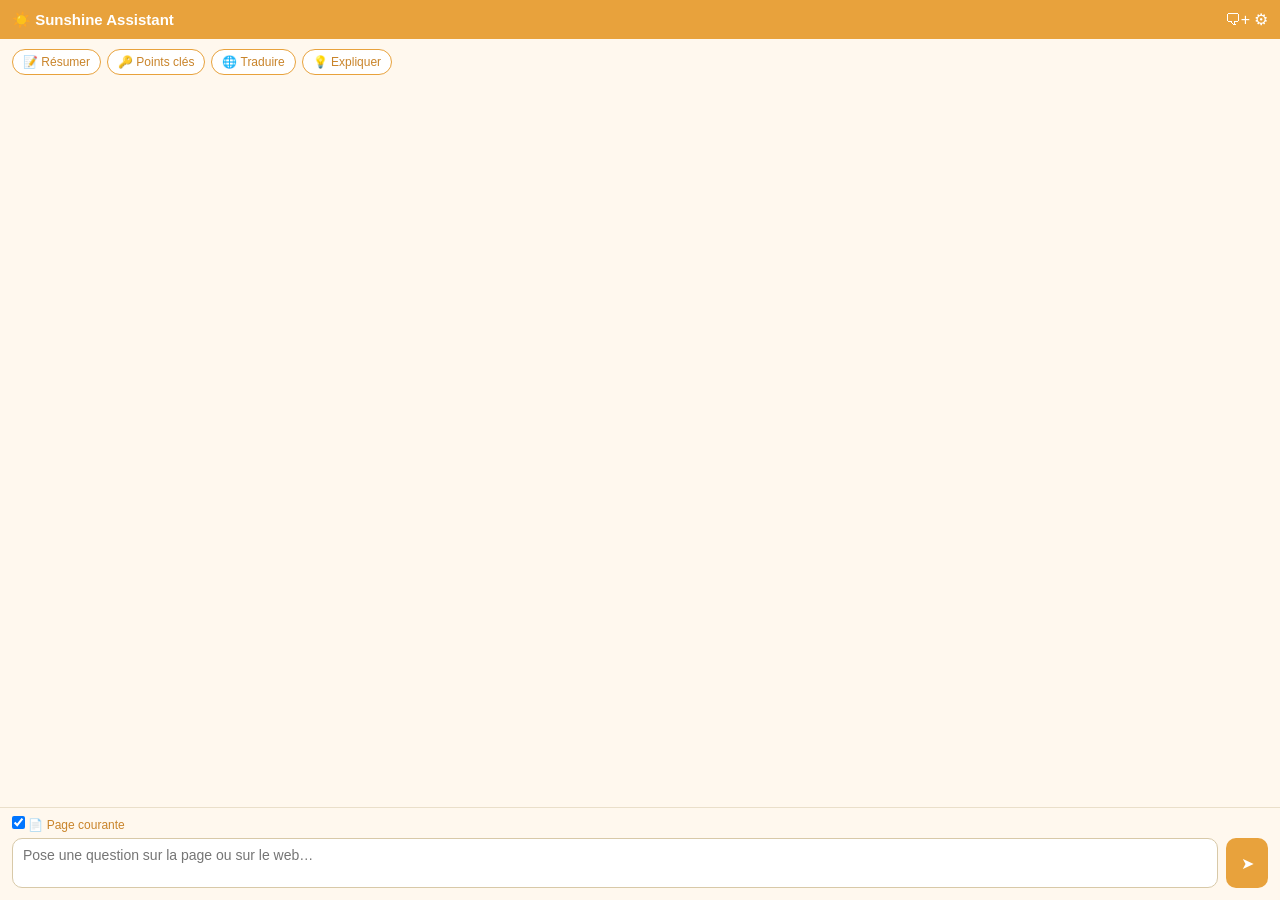
<file: extensions/sunshine-assistant/panel.html>
<!DOCTYPE html>
<html lang="fr">
<head>
  <meta charset="utf-8">
  <title>Sunshine Assistant</title>
  <link rel="stylesheet" href="panel.css">
</head>
<body>
  <header>
    <h1>☀️ Sunshine Assistant</h1>
    <div>
      <button id="new-chat" data-i18n-title="newChat" title="Nouvelle conversation">🗨+</button>
      <button id="settings-toggle" data-i18n-title="settings" title="Réglages">⚙</button>
    </div>
  </header>

  <section id="settings" hidden>
    <h2 data-i18n="settingsTitle">Backend Mistral 7B</h2>
    <label class="radio">
      <input type="radio" name="backend" value="ollama" checked>
      <span data-i18n="backendOllama">Ollama local (privé, gratuit)</span>
    </label>
    <div class="field" data-backend="ollama">
      <label><span data-i18n="ollamaUrl">URL d'Ollama</span>
        <input id="ollama-url" type="text" placeholder="http://localhost:11434">
      </label>
      <label><span data-i18n="model">Modèle</span>
        <input id="ollama-model" type="text" placeholder="mistral:7b">
      </label>
    </div>
    <label class="radio">
      <input type="radio" name="backend" value="mistral">
      <span data-i18n="backendMistral">API Mistral AI (cloud, clé requise)</span>
    </label>
    <div class="field" data-backend="mistral">
      <label><span data-i18n="apiKey">Clé d'API</span>
        <input id="mistral-key" type="password" data-i18n-placeholder="apiKeyPlaceholder" placeholder="clé api.mistral.ai">
      </label>
      <label><span data-i18n="model">Modèle</span>
        <input id="mistral-model" type="text" placeholder="open-mistral-7b">
      </label>
    </div>
    <div class="settings-actions">
      <button id="settings-save" data-i18n="save">Enregistrer</button>
      <button id="settings-test" data-i18n="test">Tester la connexion</button>
    </div>
    <p id="settings-status"></p>
  </section>

  <section id="quick-actions">
    <button data-prompt-key="promptSummarize" data-i18n="qaSummarize">📝 Résumer</button>
    <button data-prompt-key="promptKeypoints" data-i18n="qaKeypoints">🔑 Points clés</button>
    <button data-prompt-key="promptTranslate" data-i18n="qaTranslate">🌐 Traduire</button>
    <button data-prompt-key="promptExplain" data-i18n="qaExplain">💡 Expliquer</button>
  </section>

  <main id="messages" aria-live="polite"></main>

  <footer>
    <label id="context-toggle" data-i18n-title="usePageTitle"
           title="Joindre le contenu de l'onglet actif à la question">
      <input type="checkbox" id="use-page" checked>
      <span data-i18n="usePage">📄 Page courante</span>
    </label>
    <div id="composer">
      <textarea id="input" rows="2" data-i18n-placeholder="inputPlaceholder"
        placeholder="Pose une question sur la page ou sur le web…"></textarea>
      <button id="send" title="Envoyer">➤</button>
    </div>
  </footer>

  <script type="module" src="panel.js"></script>
</body>
</html>
</file>
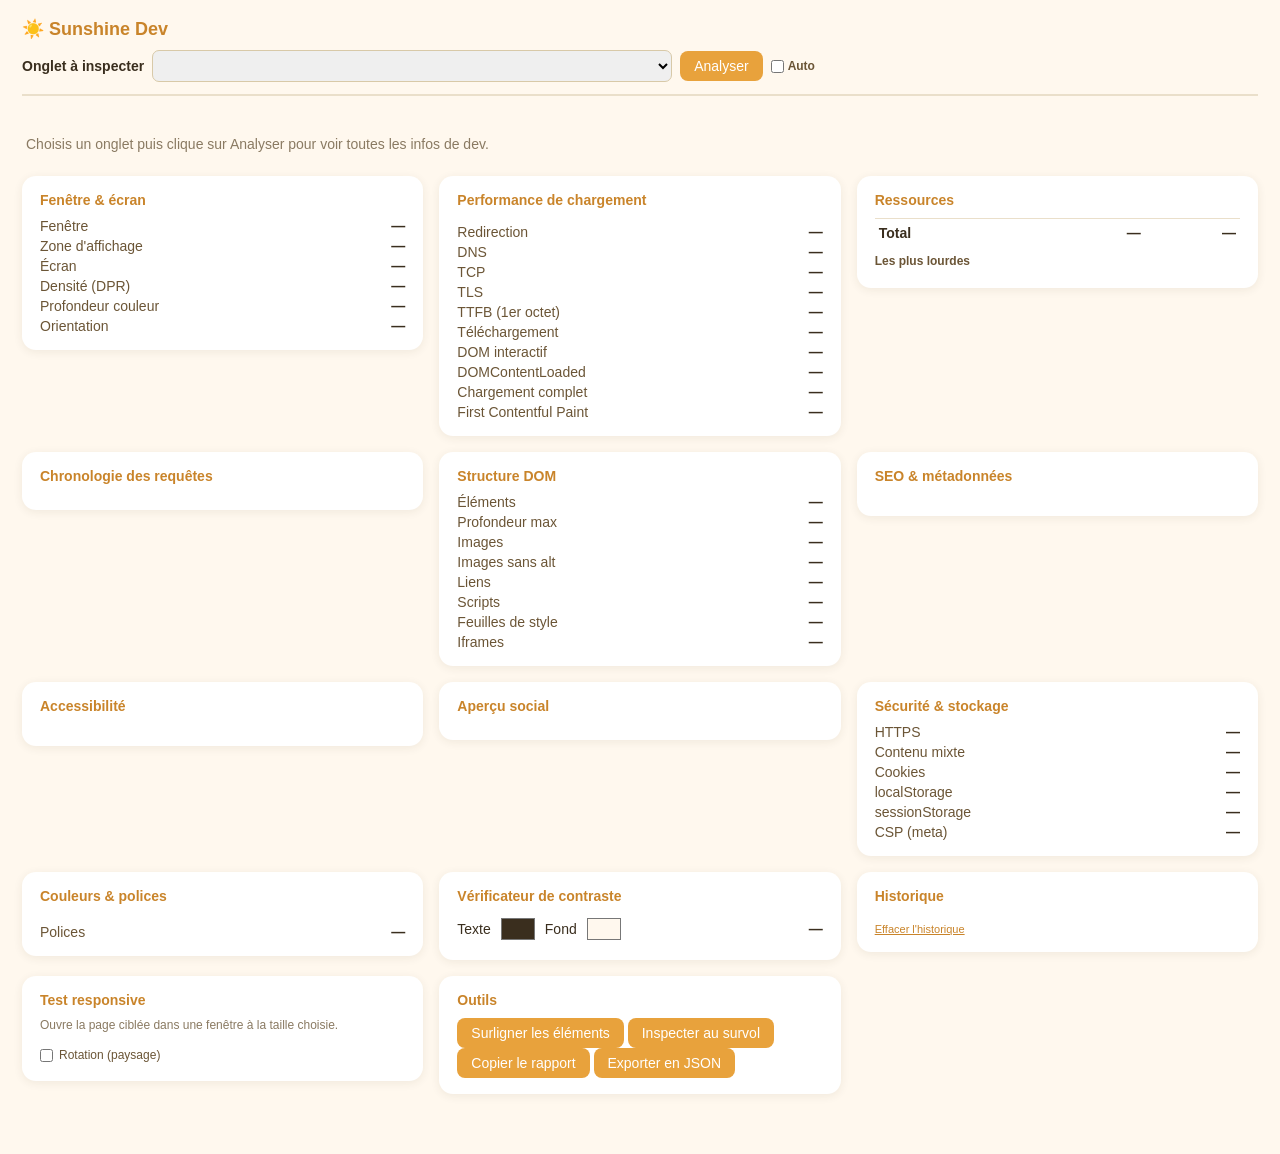
<file: extensions/sunshine-dev/devwindow.html>
<!DOCTYPE html>
<html lang="fr">
<head>
  <meta charset="utf-8">
  <title>Sunshine Dev</title>
  <link rel="stylesheet" href="dashboard.css">
</head>
<body>
  <header>
    <h1>☀️ <span data-i18n="appTitle">Sunshine Dev</span>
      <span id="overall" class="grade" hidden></span></h1>
    <div class="target">
      <label data-i18n="targetLabel" for="target">Onglet à inspecter</label>
      <select id="target"></select>
      <button id="analyze" data-i18n="analyzeBtn">Analyser</button>
      <label class="auto"><input type="checkbox" id="auto">
        <span data-i18n="autoRefresh">Auto</span></label>
    </div>
  </header>

  <p id="empty" data-i18n="emptyState">
    Choisis un onglet puis clique sur Analyser pour voir toutes les infos de dev.
  </p>

  <main id="results" hidden>
    <section class="card">
      <h2 data-i18n="secWindow">Fenêtre &amp; écran</h2>
      <dl>
        <dt data-i18n="mWindowSize">Fenêtre</dt><dd id="v-window">—</dd>
        <dt data-i18n="mViewport">Zone d'affichage</dt><dd id="v-viewport">—</dd>
        <dt data-i18n="mScreen">Écran</dt><dd id="v-screen">—</dd>
        <dt data-i18n="mDpr">Densité (DPR)</dt><dd id="v-dpr">—</dd>
        <dt data-i18n="mColorDepth">Profondeur couleur</dt><dd id="v-colordepth">—</dd>
        <dt data-i18n="mOrientation">Orientation</dt><dd id="v-orientation">—</dd>
      </dl>
    </section>

    <section class="card">
      <h2><span data-i18n="secPerf">Performance de chargement</span>
        <span id="grade-perf" class="grade mini" hidden></span></h2>
      <ul id="perf-list" class="checks"></ul>
      <dl>
        <dt data-i18n="mRedirect">Redirection</dt><dd id="v-redirect">—</dd>
        <dt data-i18n="mDns">DNS</dt><dd id="v-dns">—</dd>
        <dt data-i18n="mTcp">TCP</dt><dd id="v-tcp">—</dd>
        <dt data-i18n="mTls">TLS</dt><dd id="v-tls">—</dd>
        <dt data-i18n="mTtfb">TTFB (1er octet)</dt><dd id="v-ttfb">—</dd>
        <dt data-i18n="mDownload">Téléchargement</dt><dd id="v-download">—</dd>
        <dt data-i18n="mDomInteractive">DOM interactif</dt><dd id="v-dominteractive">—</dd>
        <dt data-i18n="mDcl">DOMContentLoaded</dt><dd id="v-dcl">—</dd>
        <dt data-i18n="mLoad">Chargement complet</dt><dd id="v-load">—</dd>
        <dt data-i18n="mFcp">First Contentful Paint</dt><dd id="v-fcp">—</dd>
      </dl>
    </section>

    <section class="card">
      <h2 data-i18n="secResources">Ressources</h2>
      <table class="res">
        <tbody id="res-rows"></tbody>
        <tfoot>
          <tr><th data-i18n="mResTotal">Total</th><td id="v-rescount">—</td>
            <td id="v-restransfer">—</td></tr>
        </tfoot>
      </table>
      <h3 data-i18n="mHeaviest">Les plus lourdes</h3>
      <ol id="heaviest" class="heaviest"></ol>
    </section>

    <section class="card">
      <h2 data-i18n="secWaterfall">Chronologie des requêtes</h2>
      <div id="waterfall" class="waterfall"></div>
    </section>

    <section class="card">
      <h2 data-i18n="secDom">Structure DOM</h2>
      <dl>
        <dt data-i18n="mElements">Éléments</dt><dd id="v-elements">—</dd>
        <dt data-i18n="mMaxDepth">Profondeur max</dt><dd id="v-maxdepth">—</dd>
        <dt data-i18n="mImages">Images</dt><dd id="v-images">—</dd>
        <dt data-i18n="mImagesNoAlt">Images sans alt</dt><dd id="v-imagesnoalt">—</dd>
        <dt data-i18n="mLinks">Liens</dt><dd id="v-links">—</dd>
        <dt data-i18n="mScripts">Scripts</dt><dd id="v-scripts">—</dd>
        <dt data-i18n="mStylesheets">Feuilles de style</dt><dd id="v-stylesheets">—</dd>
        <dt data-i18n="mIframes">Iframes</dt><dd id="v-iframes">—</dd>
      </dl>
    </section>

    <section class="card">
      <h2><span data-i18n="secSeo">SEO &amp; métadonnées</span>
        <span id="grade-seo" class="grade mini" hidden></span></h2>
      <ul id="seo-list" class="checks"></ul>
    </section>

    <section class="card">
      <h2><span data-i18n="secA11y">Accessibilité</span>
        <span id="grade-a11y" class="grade mini" hidden></span></h2>
      <ul id="a11y-list" class="checks"></ul>
    </section>

    <section class="card">
      <h2 data-i18n="secSocial">Aperçu social</h2>
      <div id="social" class="social"></div>
    </section>

    <section class="card">
      <h2 data-i18n="secSecurity">Sécurité &amp; stockage</h2>
      <dl>
        <dt data-i18n="mHttps">HTTPS</dt><dd id="v-https">—</dd>
        <dt data-i18n="mMixed">Contenu mixte</dt><dd id="v-mixed">—</dd>
        <dt data-i18n="mCookies">Cookies</dt><dd id="v-cookies">—</dd>
        <dt data-i18n="mLocalStorage">localStorage</dt><dd id="v-localstorage">—</dd>
        <dt data-i18n="mSessionStorage">sessionStorage</dt><dd id="v-sessionstorage">—</dd>
        <dt data-i18n="mCsp">CSP (meta)</dt><dd id="v-csp">—</dd>
      </dl>
    </section>

    <section class="card">
      <h2 data-i18n="secColors">Couleurs &amp; polices</h2>
      <div id="palette" class="palette"></div>
      <dl>
        <dt data-i18n="mFonts">Polices</dt><dd id="v-fonts">—</dd>
      </dl>
    </section>

    <section class="card">
      <h2 data-i18n="secContrast">Vérificateur de contraste</h2>
      <div class="contrast">
        <label data-i18n="contrastFg">Texte</label>
        <input type="color" id="c-fg" value="#3a2e1e">
        <label data-i18n="contrastBg">Fond</label>
        <input type="color" id="c-bg" value="#fff8ee">
        <span id="c-result" class="c-result">—</span>
      </div>
    </section>

    <section class="card">
      <h2 data-i18n="secHistory">Historique</h2>
      <ol id="history" class="history"></ol>
      <a href="#" id="history-clear" data-i18n="historyClear">Effacer l'historique</a>
    </section>

    <section class="card">
      <h2 data-i18n="secResponsive">Test responsive</h2>
      <p class="hint" data-i18n="breakpointHint">Ouvre la page ciblée dans une fenêtre à la taille choisie.</p>
      <div id="breakpoints" class="breakpoints"></div>
      <label class="rotate">
        <input type="checkbox" id="rotate"> <span data-i18n="rotateBtn">Rotation (paysage)</span>
      </label>
    </section>

    <section class="card">
      <h2 data-i18n="secTools">Outils</h2>
      <button id="highlight" data-i18n="toolHighlight">Surligner les éléments</button>
      <button id="inspect" data-i18n="toolHover">Inspecter au survol</button>
      <button id="copy" data-i18n="toolCopy">Copier le rapport</button>
      <button id="copy-json" data-i18n="toolJson">Exporter en JSON</button>
      <span id="tool-status"></span>
    </section>
  </main>

  <script type="module" src="dashboard.js"></script>
</body>
</html>
</file>
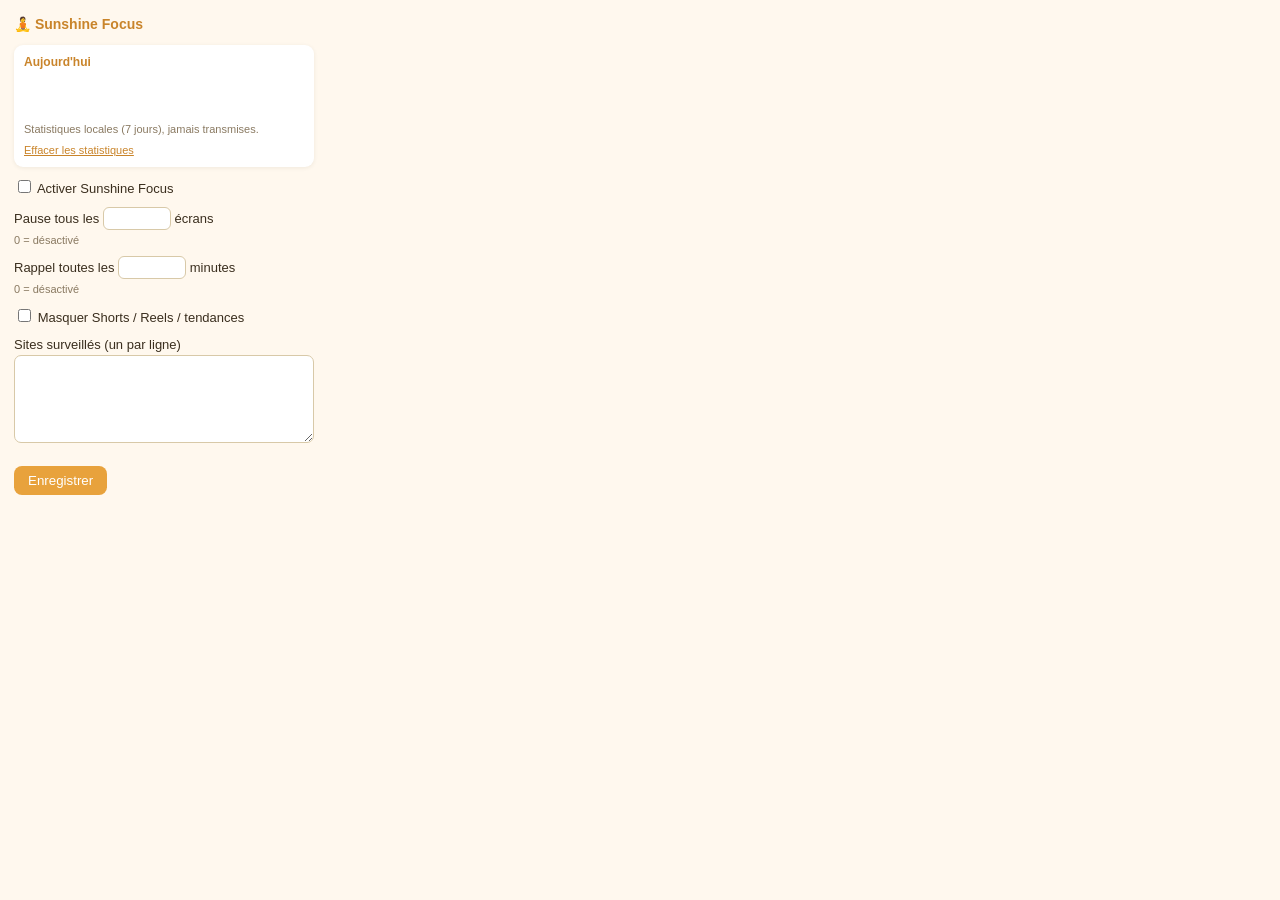
<file: extensions/sunshine-focus/popup.html>
<!DOCTYPE html>
<html lang="fr">
<head>
  <meta charset="utf-8">
  <style>
    body { width: 300px; margin: 0; padding: 14px;
           font: 13px/1.5 "Segoe UI", Arial, sans-serif;
           color: #3A2E1E; background: #FFF8EE; }
    h1 { font-size: 14px; margin: 0 0 10px; color: #C9842A; }
    #stats { background: #fff; border-radius: 9px; padding: 8px 10px;
             margin-bottom: 10px; box-shadow: 0 1px 4px rgba(58,46,30,.08); }
    #stats h2 { font-size: 12px; margin: 0 0 4px; color: #C9842A; }
    #stats p { margin: 0 0 4px; font-weight: 600; }
    #stats ul { margin: 0 0 4px; padding-left: 18px; }
    #stats li { margin: 1px 0; }
    #stats-week { display: flex; align-items: flex-end; gap: 4px;
                  height: 42px; margin: 6px 0 2px; }
    #stats-week .bar { flex: 1; display: flex; flex-direction: column;
                       justify-content: flex-end; align-items: center;
                       height: 100%; font-size: 9px; color: #8a7a62; }
    #stats-week .bar i { display: block; width: 100%;
                         background: #E8A23C; border-radius: 3px 3px 0 0;
                         min-height: 2px; }
    #stats-week .bar.today i { background: #C9842A; }
    #stats-clear { display: inline-block; margin-top: 4px;
                   font-size: 11px; color: #C9842A; }
    label { display: block; margin: 8px 0; }
    .num { width: 56px; }
    textarea { width: 100%; box-sizing: border-box; height: 88px;
               border: 1px solid #d8c9a8; border-radius: 7px; padding: 6px; }
    input[type="number"] { border: 1px solid #d8c9a8; border-radius: 6px;
                           padding: 3px 5px; }
    button { margin-top: 10px; padding: 7px 14px; border: 0;
             border-radius: 8px; background: #E8A23C; color: #fff;
             cursor: pointer; }
    button:hover { background: #C9842A; }
    #status { margin-left: 8px; color: #3e7a2e; }
    .hint { color: #8a7a62; font-size: 11px; margin-top: 2px; }
  </style>
</head>
<body>
  <h1 data-i18n="title">🧘 Sunshine Focus</h1>

  <div id="stats">
    <h2 data-i18n="statsToday">Aujourd'hui</h2>
    <p id="stats-total"></p>
    <ul id="stats-sites"></ul>
    <div id="stats-week" title=""></div>
    <div class="hint" data-i18n="statsHint">Statistiques locales (7 jours), jamais transmises.</div>
    <a href="#" id="stats-clear" data-i18n="statsClear">Effacer les statistiques</a>
  </div>

  <label><input type="checkbox" id="enabled">
    <span data-i18n="enable">Activer Sunshine Focus</span></label>
  <label><span data-i18n="pauseEvery">Pause tous les</span>
    <input type="number" id="screens" class="num" min="0" max="100">
    <span data-i18n="screensSuffix">écrans</span>
    <div class="hint" data-i18n="zeroOff">0 = désactivé</div>
  </label>
  <label><span data-i18n="remindEvery">Rappel toutes les</span>
    <input type="number" id="minutes" class="num" min="0" max="240">
    <span data-i18n="minutesSuffix">minutes</span>
    <div class="hint" data-i18n="zeroOff">0 = désactivé</div>
  </label>
  <label><input type="checkbox" id="hide-shorts">
    <span data-i18n="hideShorts">Masquer Shorts / Reels / tendances</span></label>
  <label><span data-i18n="sites">Sites surveillés (un par ligne)</span>
    <textarea id="sites"></textarea>
  </label>
  <button id="save" data-i18n="save">Enregistrer</button><span id="status"></span>
  <script type="module" src="popup.js"></script>
</body>
</html>
</file>
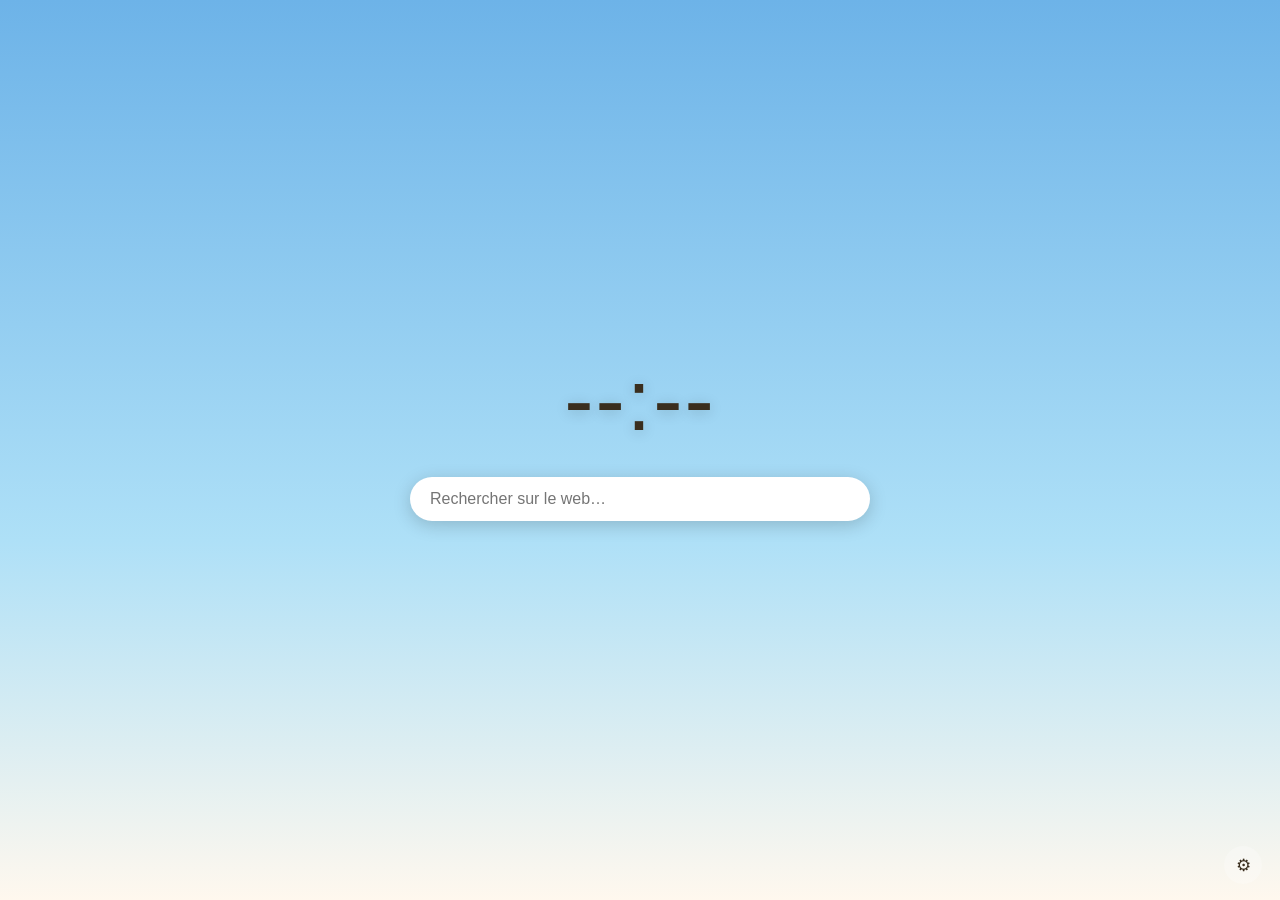
<file: extensions/sunshine-newtab/newtab.html>
<!DOCTYPE html>
<html lang="fr">
<head>
  <meta charset="utf-8">
  <title>Nouvel onglet</title>
  <link rel="stylesheet" href="newtab.css">
</head>
<body data-sky="day">
  <main>
    <div id="clock">--:--</div>
    <div id="date"></div>
    <div id="greeting"></div>

    <form id="search">
      <input id="query" type="search" autofocus autocomplete="off"
             data-i18n-placeholder="searchPlaceholder"
             placeholder="Rechercher sur le web…">
    </form>

    <nav id="shortcuts"></nav>
  </main>

  <button id="open-settings" data-i18n-title="settingsTitle" title="Réglages">⚙</button>

  <dialog id="settings">
    <h2 data-i18n="settingsTitle">Réglages</h2>
    <label><span data-i18n="nameLabel">Prénom (salutation)</span>
      <input id="set-name" type="text" maxlength="30">
    </label>
    <label><span data-i18n="engineLabel">Moteur de recherche</span>
      <select id="set-engine">
        <option value="brave">Brave Search</option>
        <option value="duckduckgo">DuckDuckGo</option>
        <option value="qwant">Qwant</option>
        <option value="startpage">Startpage</option>
        <option value="google">Google</option>
      </select>
    </label>
    <label><span data-i18n="shortcutsLabel">Raccourcis</span>
      <textarea id="set-shortcuts" rows="6" spellcheck="false"></textarea>
      <div class="hint" data-i18n="shortcutsHint">Un par ligne : Nom | https://exemple.fr</div>
    </label>
    <div class="actions">
      <button id="set-save" data-i18n="save">Enregistrer</button>
      <span id="set-status"></span>
    </div>
  </dialog>

  <script type="module" src="newtab.js"></script>
</body>
</html>
</file>
<file: extensions/sunshine-assistant/panel.css>
:root {
  --orange: #E8A23C;
  --orange-dark: #C9842A;
  --cream: #FFF8EE;
  --ink: #3A2E1E;
  --bubble-user: #F6C36B;
  --bubble-ai: #ffffff;
}
* { box-sizing: border-box; margin: 0; padding: 0; }
html, body { height: 100%; }
body {
  display: flex;
  flex-direction: column;
  font-family: "Segoe UI", "Helvetica Neue", Arial, sans-serif;
  font-size: 14px;
  color: var(--ink);
  background: var(--cream);
}
header {
  display: flex;
  align-items: center;
  justify-content: space-between;
  padding: 10px 12px;
  background: var(--orange);
  color: #fff;
}
header h1 { font-size: 15px; font-weight: 600; }
header button {
  border: none; background: transparent; color: #fff;
  font-size: 16px; cursor: pointer;
}

#settings {
  padding: 12px;
  background: #fff;
  border-bottom: 1px solid #eadfca;
}
#settings h2 { font-size: 13px; margin-bottom: 8px; color: var(--orange-dark); }
#settings .radio { display: block; margin: 6px 0; font-weight: 600; }
#settings .field { margin: 4px 0 10px 22px; }
#settings .field label { display: block; margin: 4px 0; font-size: 12px; }
#settings input[type="text"], #settings input[type="password"] {
  width: 100%; padding: 5px 7px; margin-top: 2px;
  border: 1px solid #d8c9a8; border-radius: 6px;
}
.settings-actions { display: flex; gap: 8px; margin-top: 6px; }
.settings-actions button {
  padding: 6px 12px; border: none; border-radius: 7px;
  background: var(--orange); color: #fff; cursor: pointer;
}
.settings-actions button:hover { background: var(--orange-dark); }
#settings-status { margin-top: 6px; font-size: 12px; min-height: 1em; }

#quick-actions {
  display: flex; flex-wrap: wrap; gap: 6px;
  padding: 10px 12px;
}
#quick-actions button {
  padding: 5px 10px; font-size: 12px;
  border: 1px solid var(--orange); border-radius: 999px;
  background: #fff; color: var(--orange-dark); cursor: pointer;
}
#quick-actions button:hover { background: var(--bubble-user); }

#messages {
  flex: 1;
  overflow-y: auto;
  padding: 8px 12px;
  display: flex;
  flex-direction: column;
  gap: 8px;
}
.msg {
  max-width: 92%;
  padding: 8px 11px;
  border-radius: 12px;
  white-space: pre-wrap;
  word-wrap: break-word;
  line-height: 1.45;
}
.msg.user { align-self: flex-end; background: var(--bubble-user); }
.msg.assistant {
  align-self: flex-start; background: var(--bubble-ai);
  box-shadow: 0 1px 4px rgba(58,46,30,.10);
}
.msg.error { align-self: stretch; background: #fde8e8; color: #8a2424; }
.msg.pending::after { content: "▌"; animation: blink 1s step-end infinite; }
@keyframes blink { 50% { opacity: 0; } }

footer {
  padding: 8px 12px 12px;
  background: var(--cream);
  border-top: 1px solid #eadfca;
}
#context-toggle { font-size: 12px; color: var(--orange-dark); }
#composer { display: flex; gap: 8px; margin-top: 6px; }
#input {
  flex: 1; resize: none;
  padding: 8px 10px;
  border: 1px solid #d8c9a8; border-radius: 10px;
  font: inherit;
}
#send {
  width: 42px; border: none; border-radius: 10px;
  background: var(--orange); color: #fff;
  font-size: 16px; cursor: pointer;
}
#send:hover { background: var(--orange-dark); }
#send:disabled { opacity: .5; cursor: default; }
</file>
<file: extensions/sunshine-dev/dashboard.css>
:root {
  --orange: #E8A23C;
  --orange-dark: #C9842A;
  --cream: #FFF8EE;
  --ink: #3A2E1E;
  --ok: #3e7a2e;
  --warn: #B8860B;
  --fail: #b23b3b;
}
* { box-sizing: border-box; margin: 0; padding: 0; }
body {
  font-family: "Segoe UI", "Helvetica Neue", Arial, sans-serif;
  font-size: 14px; color: var(--ink); background: var(--cream);
  padding: 18px 22px 60px;
}
header {
  position: sticky; top: 0; z-index: 5; background: var(--cream);
  padding-bottom: 12px; border-bottom: 2px solid #eadfca; margin-bottom: 16px;
}
header h1 { font-size: 18px; color: var(--orange-dark); }
.target { display: flex; align-items: center; gap: 8px; margin-top: 10px;
          flex-wrap: wrap; }
.target label { font-weight: 600; }
.target select {
  flex: 1; min-width: 180px; max-width: 520px; padding: 6px 8px;
  border: 1px solid #d8c9a8; border-radius: 7px; font: inherit;
}
button {
  border: none; border-radius: 8px; padding: 7px 14px;
  background: var(--orange); color: #fff; cursor: pointer; font: inherit;
}
button:hover { background: var(--orange-dark); }
.grade {
  font-weight: 700; padding: 4px 12px; border-radius: 999px;
  background: #fff; border: 2px solid var(--orange); color: var(--orange-dark);
}
#empty { color: #8a7a62; padding: 24px 4px; }

main {
  display: grid; gap: 16px;
  grid-template-columns: repeat(auto-fill, minmax(300px, 1fr));
  align-items: start;
}
.card {
  background: #fff; border-radius: 14px; padding: 16px 18px;
  box-shadow: 0 2px 10px rgba(58, 46, 30, 0.08);
}
.card h2 { font-size: 14px; color: var(--orange-dark); margin-bottom: 10px; }

dl { display: grid; grid-template-columns: 1fr auto; gap: 4px 12px; }
dl dt { color: #6B5536; }
dl dd { font-variant-numeric: tabular-nums; text-align: right; font-weight: 600; }

table.res { width: 100%; border-collapse: collapse; font-variant-numeric: tabular-nums; }
table.res td, table.res th { padding: 3px 4px; text-align: right; }
table.res td:first-child, table.res th:first-child { text-align: left; }
table.res tfoot th, table.res tfoot td {
  border-top: 1px solid #eadfca; font-weight: 700; padding-top: 6px;
}

ul.checks { list-style: none; display: grid; gap: 6px; margin-bottom: 6px; }
ul.checks li { display: flex; align-items: center; gap: 8px; }
.dot { width: 10px; height: 10px; border-radius: 50%; flex: none; }
.dot.ok { background: var(--ok); }
.dot.warn { background: var(--warn); }
.dot.fail { background: var(--fail); }
ul.checks .detail { margin-left: auto; color: #8a7a62; font-size: 12px;
  font-variant-numeric: tabular-nums; }

.grade.mini { font-size: 12px; padding: 2px 9px; margin-left: 6px;
  vertical-align: middle; }
header h1 .grade { font-size: 13px; }
.auto { display: inline-flex; align-items: center; gap: 4px; font-size: 12px;
  color: #6B5536; }

h3 { font-size: 12px; color: #6B5536; margin: 10px 0 4px; }
ol.heaviest { list-style: none; display: grid; gap: 3px;
  font-variant-numeric: tabular-nums; }
ol.heaviest li { display: flex; gap: 8px; }
ol.heaviest li span:first-child { overflow: hidden; text-overflow: ellipsis;
  white-space: nowrap; }
ol.heaviest .sz { margin-left: auto; font-weight: 600; flex: none; }

.social { font-size: 13px; }
.social .og-img { max-width: 100%; max-height: 140px; border-radius: 8px;
  display: block; margin-bottom: 8px; object-fit: cover; }
.social .og-title { font-weight: 600; }
.social .og-desc { color: #6B5536; margin-top: 2px; }
.social .og-card { color: #8a7a62; font-size: 12px; margin-top: 4px; }

.waterfall { display: grid; gap: 3px; font-variant-numeric: tabular-nums; }
.wf-row { display: flex; align-items: center; gap: 8px; font-size: 12px; }
.wf-label { flex: 0 0 30%; overflow: hidden; text-overflow: ellipsis;
  white-space: nowrap; color: #6B5536; }
.wf-track { flex: 1; background: #f4ead9; border-radius: 4px; height: 12px; }
.wf-bar { display: block; height: 12px; border-radius: 4px; background: var(--orange);
  min-width: 2px; }
.wf-bar.t-script { background: #C9842A; }
.wf-bar.t-link, .wf-bar.t-css { background: #6db3e8; }
.wf-bar.t-img, .wf-bar.t-image { background: #7bbf6a; }
.wf-bar.t-font { background: #b48ad6; }
.wf-dur { flex: 0 0 auto; color: #8a7a62; }

ol.history { list-style: none; display: grid; gap: 4px;
  font-variant-numeric: tabular-nums; margin-bottom: 6px; }
ol.history li { display: flex; align-items: center; gap: 8px; font-size: 12px; }
.h-time { color: #8a7a62; flex: none; }
.h-url { flex: 1; overflow: hidden; text-overflow: ellipsis; white-space: nowrap; }
.h-score { font-weight: 700; flex: none; }
.h-delta { flex: none; font-weight: 600; }
.h-delta.up { color: var(--ok); }
.h-delta.down { color: var(--fail); }
#history-clear { font-size: 11px; color: #C9842A; }

.contrast { display: flex; align-items: center; gap: 8px; flex-wrap: wrap; }
.contrast input[type="color"] { width: 38px; height: 30px; border: none;
  background: none; cursor: pointer; padding: 0; }
.c-result { margin-left: auto; font-weight: 700;
  font-variant-numeric: tabular-nums; }
.c-result.ok { color: var(--ok); }
.c-result.fail { color: var(--fail); }

.palette { display: flex; flex-wrap: wrap; gap: 6px; margin-bottom: 10px; }
.swatch {
  width: 30px; height: 30px; border-radius: 7px; border: 1px solid #0001;
}
.breakpoints { display: flex; flex-wrap: wrap; gap: 6px; margin: 8px 0; }
.breakpoints button { background: #fff; color: var(--orange-dark);
  border: 1px solid var(--orange); }
.breakpoints button:hover { background: #F6C36B33; }
.rotate { display: inline-flex; align-items: center; gap: 6px; font-size: 12px;
  color: #6B5536; }
.hint { color: #8a7a62; font-size: 12px; }
#tool-status { margin-left: 8px; color: var(--ok); }
</file>
<file: extensions/sunshine-newtab/newtab.css>
* { box-sizing: border-box; margin: 0; padding: 0; }
html, body { height: 100%; }
body {
  font-family: "Segoe UI", "Helvetica Neue", Arial, sans-serif;
  display: flex; align-items: center; justify-content: center;
  transition: background 1.2s ease;
  color: #fff;
}

/* Ciel selon le moment de la journée (voir skyTheme dans lib.js) */
body[data-sky="dawn"]  { background: linear-gradient(180deg, #3b4a73 0%, #C9842A 65%, #F6C36B 100%); }
body[data-sky="day"]   { background: linear-gradient(180deg, #6db3e8 0%, #aee0f7 60%, #FFF8EE 100%); color: #3A2E1E; }
body[data-sky="dusk"]  { background: linear-gradient(180deg, #2a3a5e 0%, #E8A23C 70%, #C9842A 100%); }
body[data-sky="night"] { background: linear-gradient(180deg, #10182e 0%, #2a3a5e 80%, #3b4a73 100%); }

main { text-align: center; padding: 24px; max-width: 680px; width: 100%; }

#clock { font-size: 88px; font-weight: 200; letter-spacing: 2px;
         text-shadow: 0 2px 14px rgba(0,0,0,.18); }
#date { font-size: 17px; opacity: .92; text-transform: capitalize; }
#greeting { font-size: 22px; margin-top: 14px; font-weight: 600; }

#search { margin: 26px auto 0; max-width: 460px; }
#query {
  width: 100%; padding: 13px 20px; font-size: 16px;
  border: none; border-radius: 999px; outline: none;
  background: rgba(255,255,255,.92); color: #3A2E1E;
  box-shadow: 0 4px 18px rgba(0,0,0,.18);
}
#query:focus { background: #fff; }

#shortcuts { margin-top: 30px; display: flex; flex-wrap: wrap;
             gap: 16px; justify-content: center; }
#shortcuts a {
  width: 84px; text-decoration: none; color: inherit;
  display: flex; flex-direction: column; align-items: center; gap: 6px;
  font-size: 12px;
}
#shortcuts a span.tile {
  width: 52px; height: 52px; border-radius: 14px;
  display: flex; align-items: center; justify-content: center;
  font-size: 22px; font-weight: 600;
  background: rgba(255,255,255,.92); color: #C9842A;
  box-shadow: 0 3px 12px rgba(0,0,0,.16);
  transition: transform .12s ease;
}
#shortcuts a:hover span.tile { transform: translateY(-3px); }
#shortcuts a span.label {
  max-width: 84px; overflow: hidden; text-overflow: ellipsis;
  white-space: nowrap; opacity: .92;
}

#open-settings {
  position: fixed; right: 18px; bottom: 16px;
  border: none; background: rgba(255,255,255,.25); color: inherit;
  width: 38px; height: 38px; border-radius: 50%;
  font-size: 17px; cursor: pointer;
}
#open-settings:hover { background: rgba(255,255,255,.45); }

dialog {
  border: none; border-radius: 14px; padding: 20px 22px;
  width: min(420px, 92vw);
  font: 14px/1.5 "Segoe UI", Arial, sans-serif; color: #3A2E1E;
  background: #FFF8EE; box-shadow: 0 12px 40px rgba(0,0,0,.3);
}
dialog::backdrop { background: rgba(20, 16, 8, .45); }
dialog h2 { color: #C9842A; font-size: 16px; margin-bottom: 10px; }
dialog label { display: block; margin: 10px 0; }
dialog input[type="text"], dialog select, dialog textarea {
  width: 100%; margin-top: 3px; padding: 7px 9px;
  border: 1px solid #d8c9a8; border-radius: 8px; font: inherit;
}
dialog .hint { font-size: 11px; color: #8a7a62; margin-top: 2px; }
dialog .actions { margin-top: 12px; }
dialog .actions button {
  border: none; border-radius: 8px; padding: 8px 16px;
  background: #E8A23C; color: #fff; cursor: pointer;
}
dialog .actions button:hover { background: #C9842A; }
#set-status { margin-left: 10px; color: #3e7a2e; }
</file>
